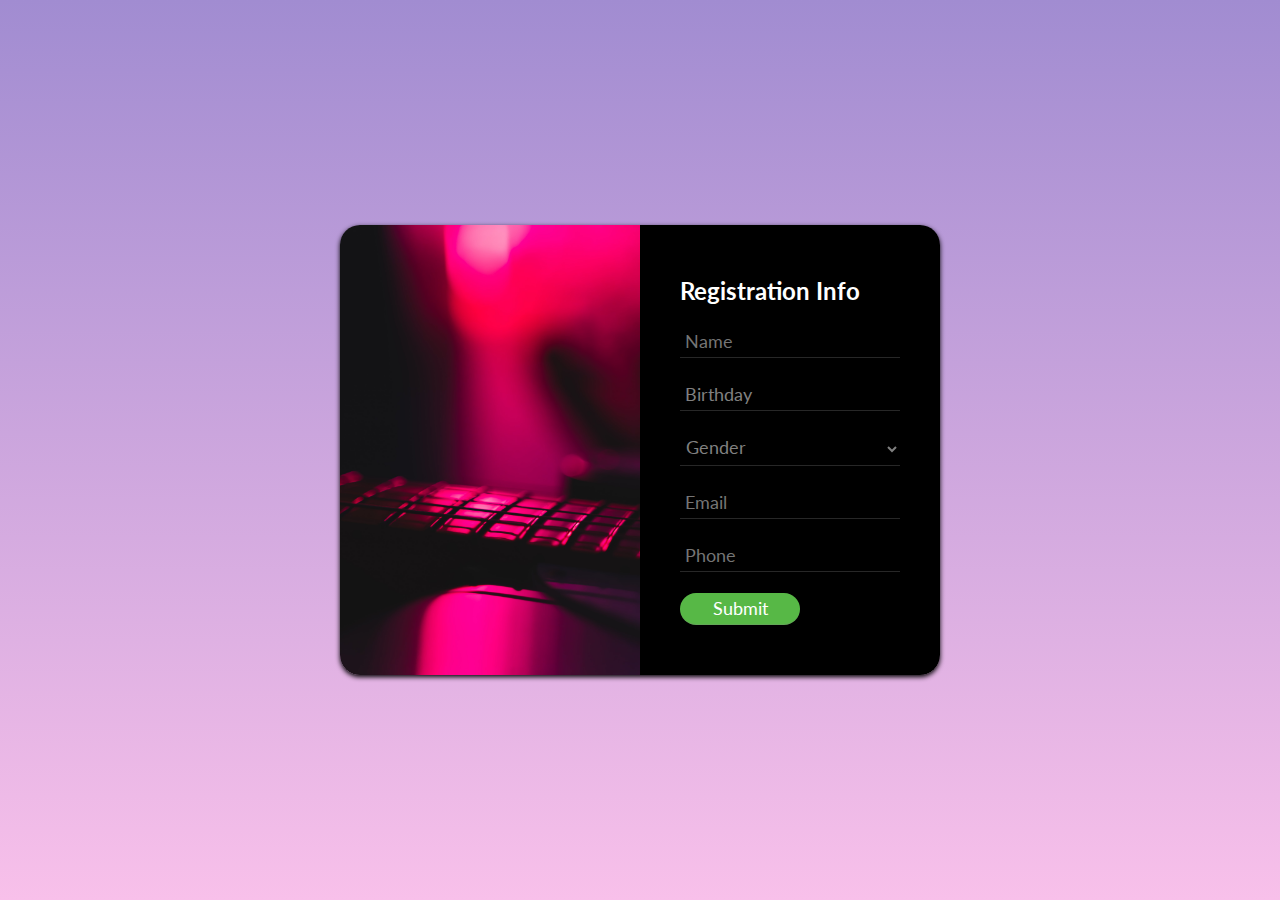
<file: index.html>
<!DOCTYPE html>
<html lang="en">
<head>
  <meta charset="UTF-8">
  <meta name="viewport" content="width=device-width, initial-scale=1.0">
  <title>Form with css</title>
  <link rel="stylesheet" href="styles.css">
</head>
<body>
  <main>
    <img src="cover.jpg" alt="cover">
    <form action="submit.html">
    <h2>Registration Info</h2>
    <input type="text" name="name" placeholder="Name" autocomplete="off">
    <input type="text" name="date" value="Birthday" onfocus="(this.type = 'date')">
    
    <select name="gender" id="gender">
    <option value="" selected disabled>Gender</option>
    <option value="male">Male</option>
    <option value="female">Female</option>
    <option value="other">Other</option>
    </select>
    
     
    
                <input type="email" name="email" placeholder="Email" autocomplete="off">
    <input type="number" name="number" placeholder="Phone" autocomplete="off">
    
     
    
                <input type="submit" value="Submit">
    </form>
    </main>
</body>
</html>
</file>
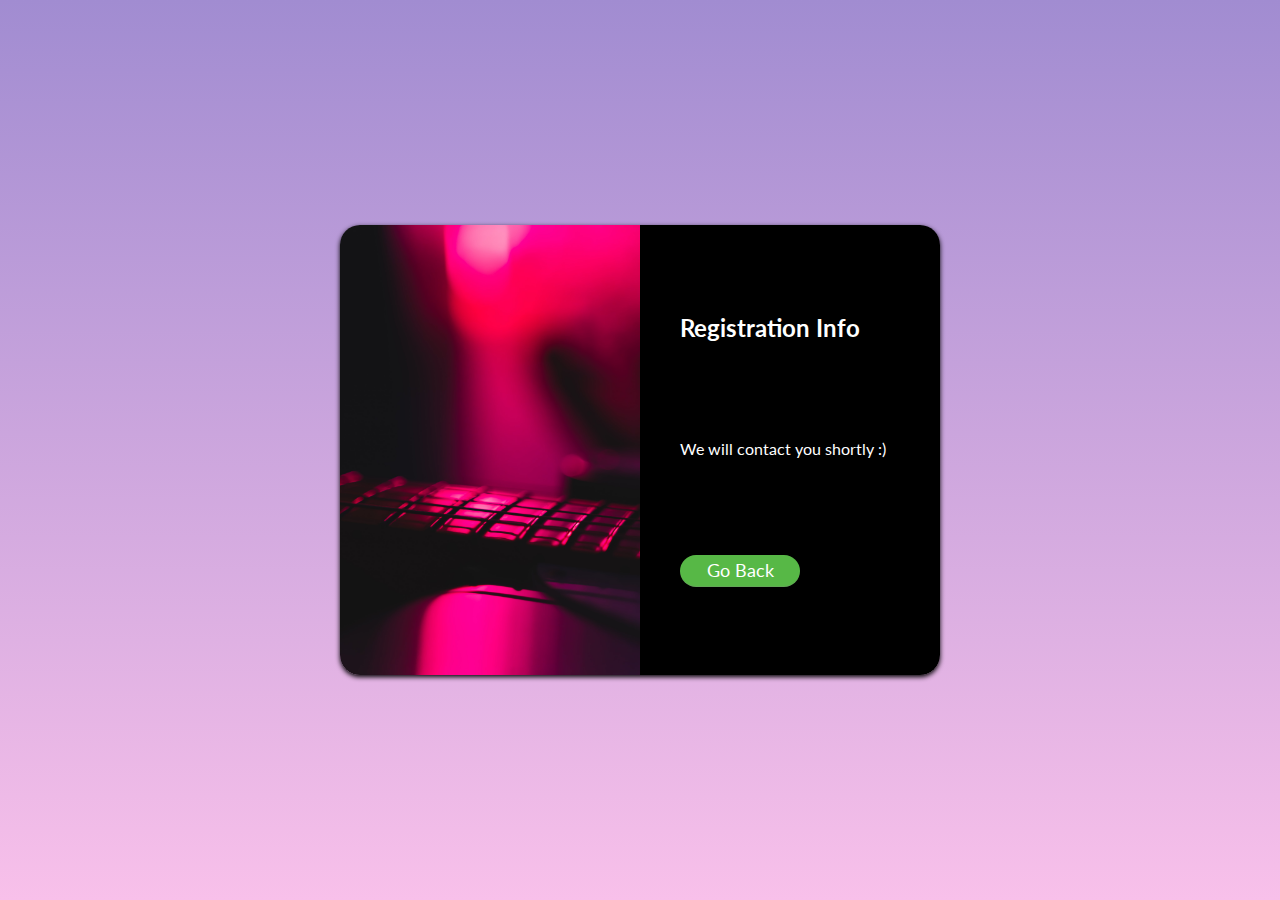
<file: submit.html>
<!DOCTYPE html>
<html lang="en">
<head>
  <meta charset="UTF-8">
  <meta name="viewport" content="width=device-width, initial-scale=1.0">
  <title>Form with css</title>
  <link rel="stylesheet" href="styles.css">
</head>
<body>
  <main>
    <img src="cover.jpg" alt="cover">
    <form action="index.html">
      <h2>Registration Info</h2>
      <p>We will contact you shortly :)</p> 
    
      <input type="submit" value="Go Back">
    </form>
  </main>
</body>
</html>
</file>
<file: styles.css>
@import url('https://fonts.googleapis.com/css2?family=Lato:wght@400;700&display=swap');

* {
  margin: 0;
  padding: 0;
  font-family: lato;
}

img {
  width: 300px;
  border-radius: 20px 0 0 20px;
}

body {
  background: linear-gradient(#a18cd1, #f8c0ea);
  min-height: 100vh;
  display: flex;
  justify-content: center;
  align-items: center;
}

main {
  display: flex;
  border-radius: 20px;
  box-shadow: 0 2px 5px black;
}

form {
  width: 300px;
  background: black;
  color: white;
  display: flex;
  flex-direction: column;
  justify-content: space-around;
  padding: 40px;
  box-sizing: border-box;
  border-radius: 0 20px 20px 0;
}

input, select {
  background: none;
  border: none;
  outline: none;
  border-bottom: 1px solid rgba(128, 128, 128, 0.3);
  color: grey;
  font-size: 1.1em;
  padding: 5px;
}

select {
  padding-left: 2px;
}

option {
  background: black;
}

input[type="submit"]{
  background: #57b846;
  color: white;
  width: 120px;
  border-radius: 120px;
}

input[type="submit"]:hover {
  cursor: pointer;
  box-shadow: 0 0 5px white;
}
</file>
